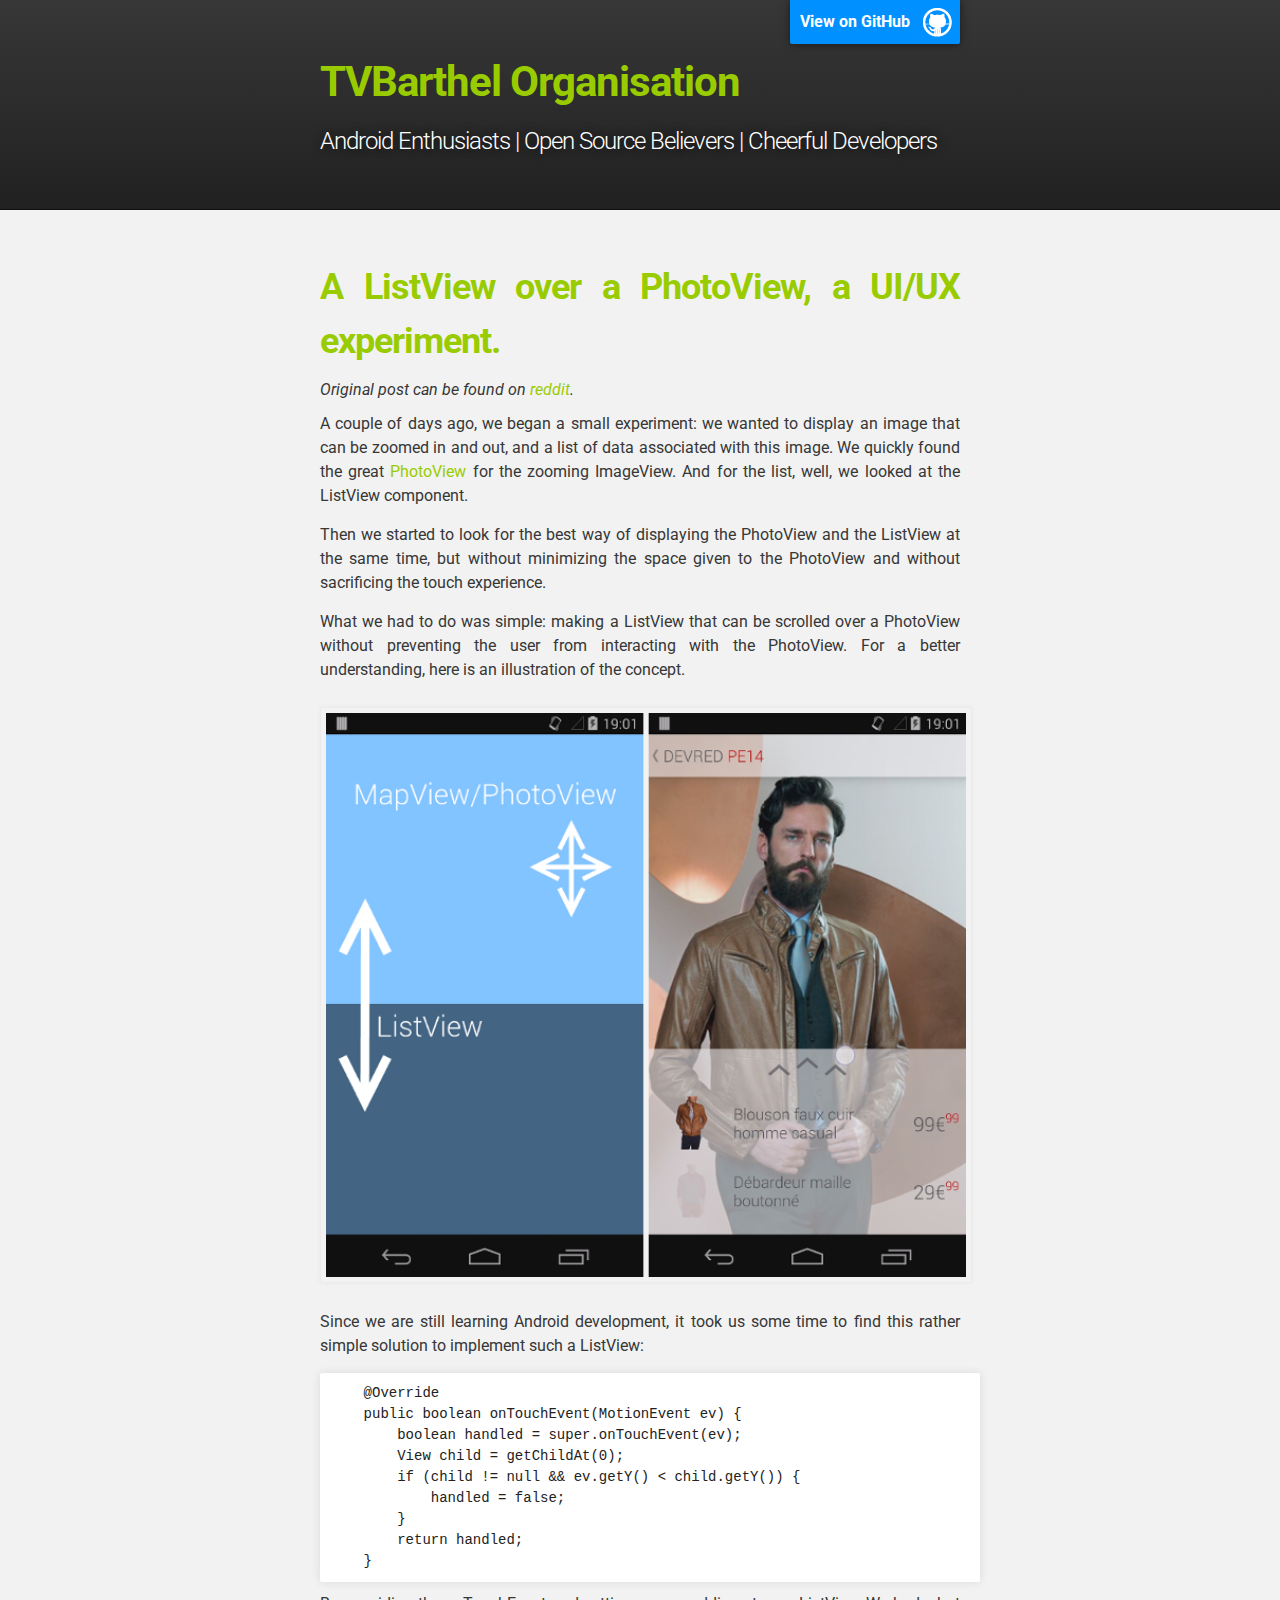
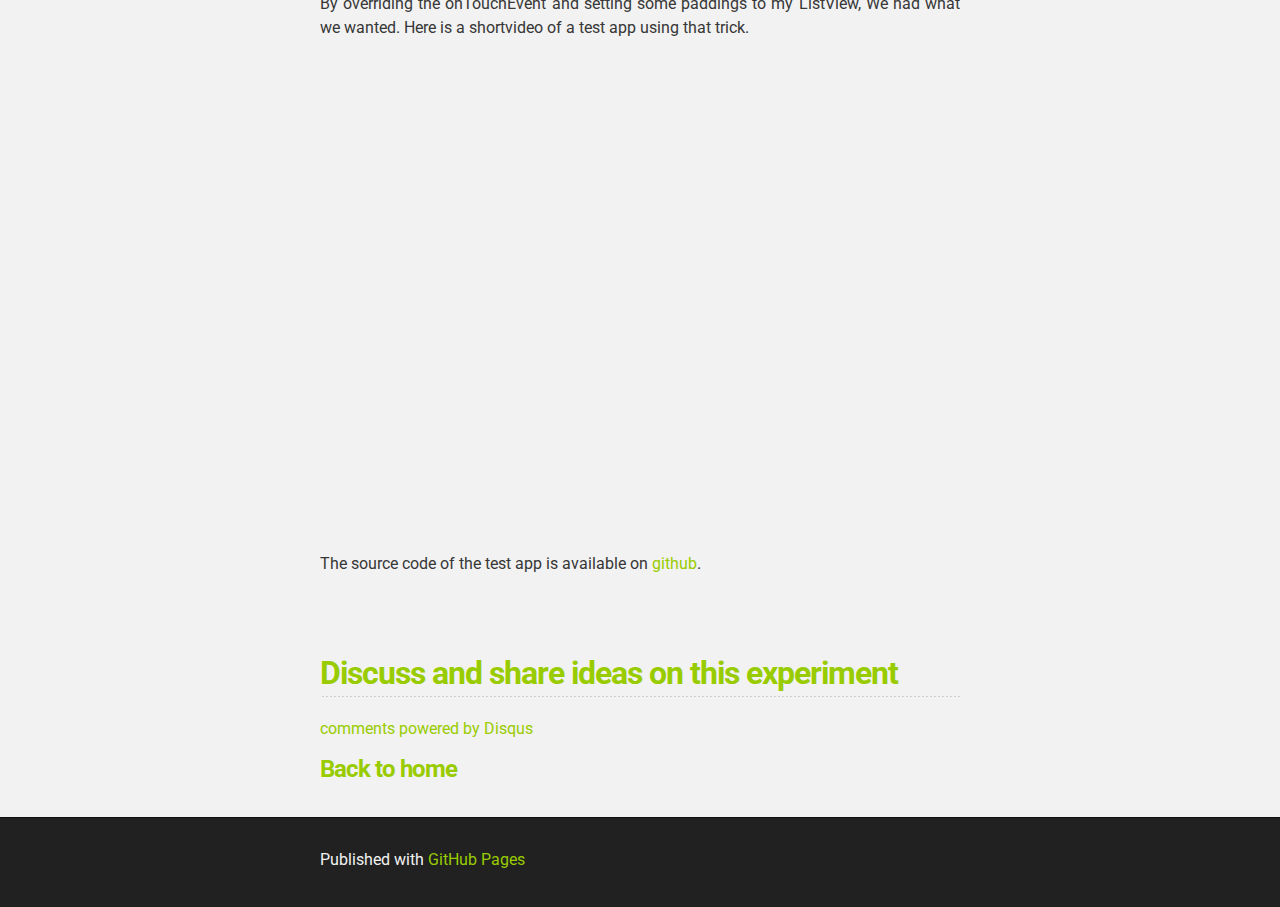
<file: a-listview-over-a-photoview-a-UI-UX-experiment.html>
<!DOCTYPE html>
<html>

  <head>
    <meta charset='utf-8' />
    <meta http-equiv="X-UA-Compatible" content="chrome=1" />
    <meta name="description" content="tvbarthel : android | open source | developers | googlyzoo" />
	<link href='http://fonts.googleapis.com/css?family=Roboto' rel='stylesheet' type='text/css'>
    <link rel="stylesheet" type="text/css" media="screen" href="stylesheets/stylesheet.css">
	

    <title>tvbarthel</title>
  </head>

  <body>

    <!-- HEADER -->
    <div id="header_wrap" class="outer">
        <header class="inner">
          <a id="forkme_banner" href="https://github.com/tvbarthel">View on GitHub</a>

          <h1 id="project_title"><a href="index.html">TVBarthel Organisation</a></h1>
          <h2 id="project_tagline">Android Enthusiasts | Open Source Believers | Cheerful Developers</h2>

        </header>
    </div>

    <!-- MAIN CONTENT -->
    <div id="main_content_wrap" class="outer">
      <section id="main_content" class="inner">

    <h1>
        <a name="android" class="anchor" href="#googly">
            <span class="octicon octicon-link"></span>
        </a>
        A ListView over a PhotoView, a UI/UX experiment.
    </h1>
        
    <em>Original post can be found on <a href="http://www.reddit.com/r/androiddev/comments/221cuc/a_listview_over_a_photoview_a_uiux_experiment/">reddit</a>.</em>

    <p>
        A couple of days ago, we began a small experiment: we wanted to display an image that can be zoomed in and out, and a list of data associated with this image. We quickly found the great <a href="https://github.com/chrisbanes/PhotoView">PhotoView</a> for the zooming ImageView. And for the list, well, we looked at the ListView component.
    </p>
    
    <p>
        Then we started to look for the best way of displaying the PhotoView and the ListView at the same time, but without minimizing the space given to the PhotoView and without sacrificing the touch experience.
    </p>
    
    <p>
        What we had to do was simple: making a ListView that can be scrolled over a PhotoView without preventing the user from interacting with the PhotoView. For a better understanding, here is an illustration of the concept.
    </p>
    
    <img src="images/a_listview_over_a_photoview.png" alt="a listview over a photoview">
    
    <p>
        Since we are still learning Android development, it took us some time to find this rather simple solution to implement such a ListView:
    </p>
    
<pre>
    @Override
    public boolean onTouchEvent(MotionEvent ev) {
        boolean handled = super.onTouchEvent(ev);
        View child = getChildAt(0);
        if (child != null && ev.getY() < child.getY()) {
            handled = false;
        }
        return handled;
    }
</pre>    

    <p>
        By overriding the onTouchEvent and setting some paddings to my ListView, We had what we wanted. Here is a shortvideo of a test app using that trick.        
    </p>
    
    <iframe width="640" height="480" src="https://www.youtube.com/embed/ko4aaXUqtMw" frameborder="0" allowfullscreen></iframe>

    <p>
        The source code of the test app is available on <a href="https://github.com/tvbarthel/Devred-PE-2014">github</a>.        
    </p>
    </br>
    </br>
    <h2>Discuss and share ideas on this experiment</h2>
    <div id="disqus_thread"></div>
        <script type="text/javascript">
            /* * * CONFIGURATION VARIABLES: EDIT BEFORE PASTING INTO YOUR WEBPAGE * * */
            var disqus_shortname = 'tvbarthel'; // required: replace example with your forum shortname
            var disqus_identifier = 'a_listview_over_a_photoview_thread';
            var disqus_title = 'A listview over a photoview';

            /* * * DON'T EDIT BELOW THIS LINE * * */
            (function() {
                var dsq = document.createElement('script'); dsq.type = 'text/javascript'; dsq.async = true;
                dsq.src = '//' + disqus_shortname + '.disqus.com/embed.js';
                (document.getElementsByTagName('head')[0] || document.getElementsByTagName('body')[0]).appendChild(dsq);
            })();
        </script>
        <noscript>Please enable JavaScript to view the <a href="http://disqus.com/?ref_noscript">comments powered by Disqus.</a></noscript>
        <a href="http://disqus.com" class="dsq-brlink">comments powered by <span class="logo-disqus">Disqus</span></a>
            <h3><a href="index.html">Back to home</a></h3>

      </section>
    </div>
	
    <!-- FOOTER  -->
    <div id="footer_wrap" class="outer">
      <footer class="inner">
        <p>Published with <a href="http://pages.github.com">GitHub Pages</a></p>
      </footer>
    </div>

    

  </body>
</html>
</file>
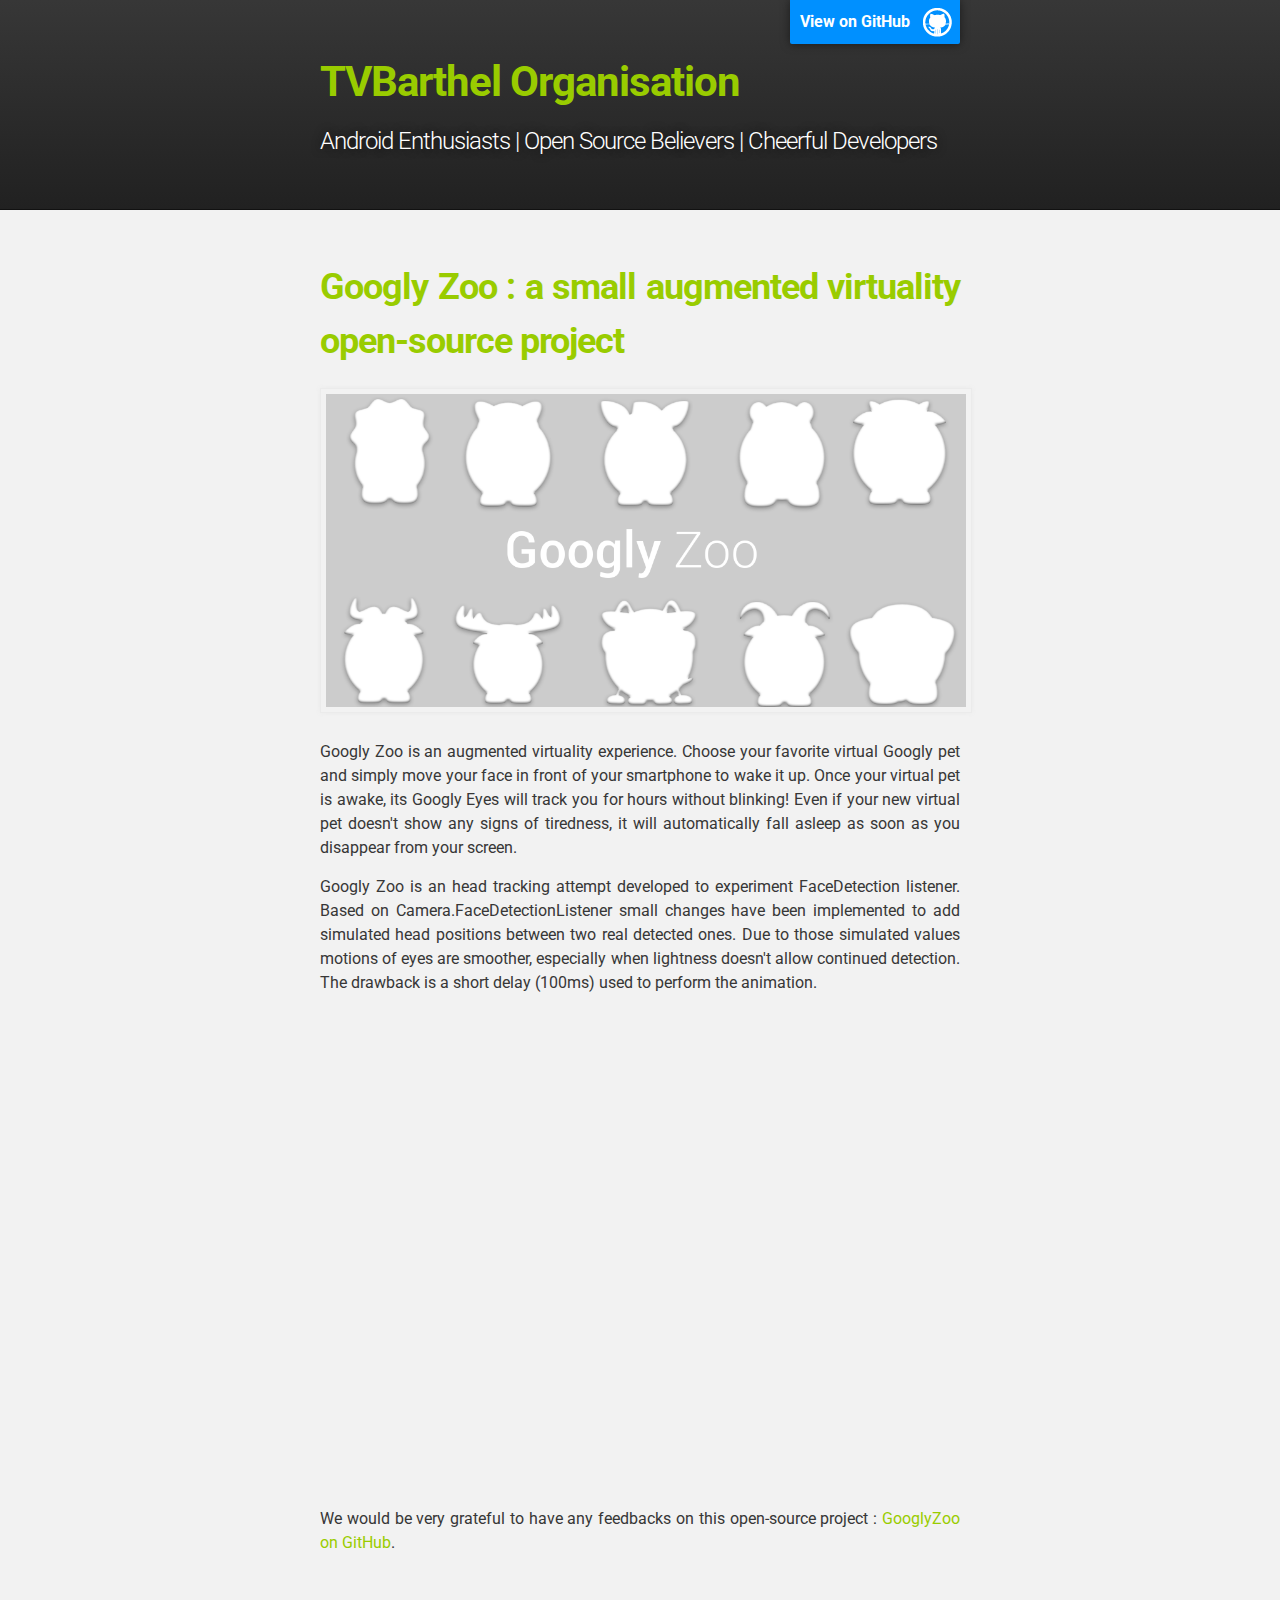
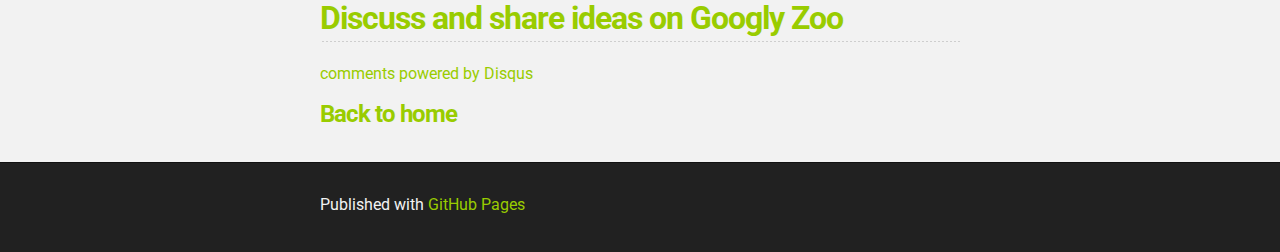
<file: googlyzoo.html>
<!DOCTYPE html>
<html>

  <head>
    <meta charset='utf-8' />
    <meta http-equiv="X-UA-Compatible" content="chrome=1" />
    <meta name="description" content="tvbarthel : android | open source | developers | googlyzoo" />
	<link href='http://fonts.googleapis.com/css?family=Roboto' rel='stylesheet' type='text/css'>
    <link rel="stylesheet" type="text/css" media="screen" href="stylesheets/stylesheet.css">
	

    <title>tvbarthel</title>
  </head>

  <body>

    <!-- HEADER -->
    <div id="header_wrap" class="outer">
        <header class="inner">
          <a id="forkme_banner" href="https://github.com/tvbarthel">View on GitHub</a>

          <h1 id="project_title"><a href="index.html">TVBarthel Organisation</a></h1>
          <h2 id="project_tagline">Android Enthusiasts | Open Source Believers | Cheerful Developers</h2>

        </header>
    </div>

    <!-- MAIN CONTENT -->
    <div id="main_content_wrap" class="outer">
      <section id="main_content" class="inner">

<h1>
<a name="android" class="anchor" href="#googly"><span class="octicon octicon-link"></span></a>Googly Zoo : a small augmented virtuality open-source project</h1>
<img src="images/googly.png" alt="Googly banner">

<p>Googly Zoo is an augmented virtuality experience. Choose your favorite virtual Googly pet and simply move your face in front of your smartphone to wake it up. Once your virtual pet is awake, its Googly Eyes will track you for hours without blinking! Even if your new virtual pet doesn't show any signs of tiredness, it will automatically fall asleep as soon as you disappear from your screen.</p>
<p>Googly Zoo is an head tracking attempt developed to experiment FaceDetection listener. Based on Camera.FaceDetectionListener small changes have been implemented to add simulated head positions between two real detected ones. Due to those simulated values motions of eyes are smoother, especially when lightness doesn't allow continued detection. The drawback is a short delay (100ms) used to perform the animation.</p>

<iframe width="640" height="480" src="https://www.youtube.com/embed/hu4kZRP5mZA" frameborder="0" allowfullscreen></iframe>


<p>We would be very grateful to have any feedbacks on this open-source project : <a href="https://github.com/tvbarthel/GooglyZoo">GooglyZoo on GitHub</a>.
</br>
</br>
<h2>Discuss and share ideas on Googly Zoo</h2>
<div id="disqus_thread"></div>
    <script type="text/javascript">
        /* * * CONFIGURATION VARIABLES: EDIT BEFORE PASTING INTO YOUR WEBPAGE * * */
        var disqus_shortname = 'tvbarthel'; // required: replace example with your forum shortname
		var disqus_identifier = 'googlyzoo_thread';
		var disqus_title = 'Googly Zoo';

        /* * * DON'T EDIT BELOW THIS LINE * * */
        (function() {
            var dsq = document.createElement('script'); dsq.type = 'text/javascript'; dsq.async = true;
            dsq.src = '//' + disqus_shortname + '.disqus.com/embed.js';
            (document.getElementsByTagName('head')[0] || document.getElementsByTagName('body')[0]).appendChild(dsq);
        })();
    </script>
    <noscript>Please enable JavaScript to view the <a href="http://disqus.com/?ref_noscript">comments powered by Disqus.</a></noscript>
    <a href="http://disqus.com" class="dsq-brlink">comments powered by <span class="logo-disqus">Disqus</span></a>
		<h3><a href="index.html">Back to home</a></h3>

      </section>
    </div>
	
    <!-- FOOTER  -->
    <div id="footer_wrap" class="outer">
      <footer class="inner">
        <p>Published with <a href="http://pages.github.com">GitHub Pages</a></p>
      </footer>
    </div>

    

  </body>
</html>
</file>
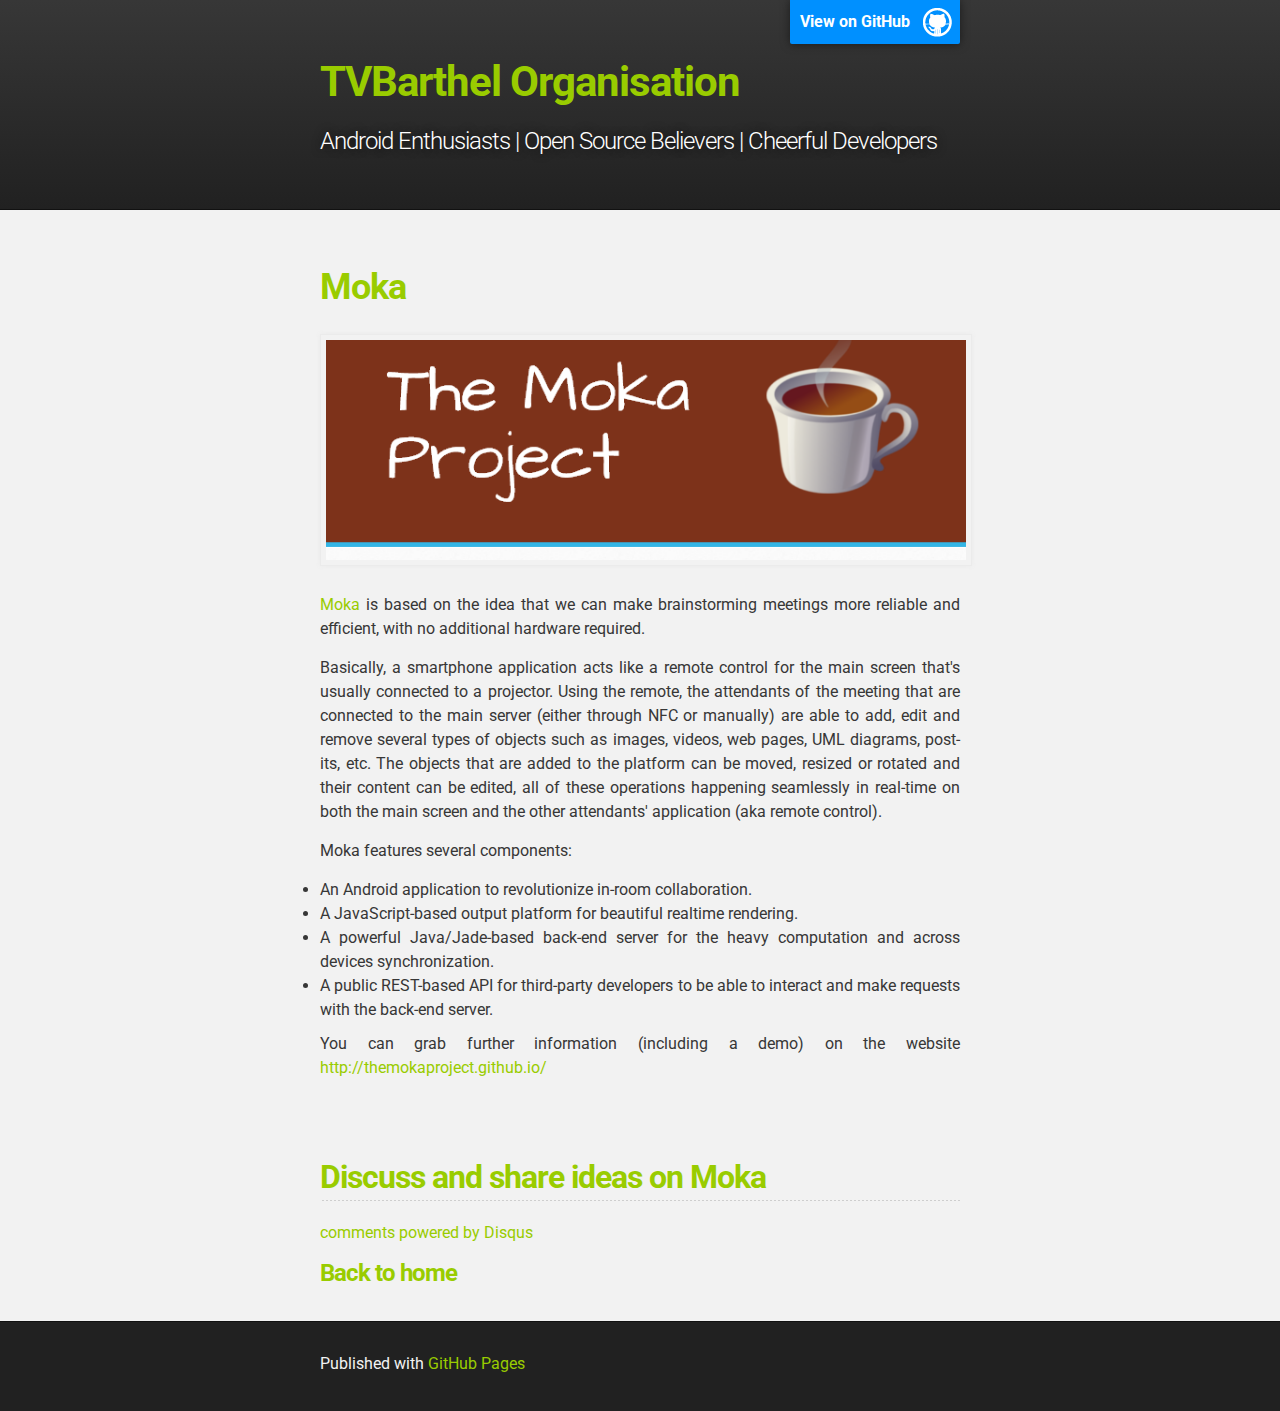
<file: moka.html>
<!DOCTYPE html>
<html>

  <head>
    <meta charset='utf-8' />
    <meta http-equiv="X-UA-Compatible" content="chrome=1" />
    <meta name="description" content="tvbarthel : android | open source | developers | moka" />
	<link href='http://fonts.googleapis.com/css?family=Roboto' rel='stylesheet' type='text/css'>
    <link rel="stylesheet" type="text/css" media="screen" href="stylesheets/stylesheet.css">
	

    <title>tvbarthel</title>
  </head>

  <body>

    <!-- HEADER -->
    <div id="header_wrap" class="outer">
        <header class="inner">
          <a id="forkme_banner" href="https://github.com/tvbarthel">View on GitHub</a>

          <h1 id="project_title"><a href="index.html">TVBarthel Organisation</a></h1>
          <h2 id="project_tagline">Android Enthusiasts | Open Source Believers | Cheerful Developers</h2>

        </header>
    </div>

    <!-- MAIN CONTENT -->
    <div id="main_content_wrap" class="outer">
      <section id="main_content" class="inner">

<h1>
<a name="moka" class="anchor" href="#moka"><span class="octicon octicon-link"></span></a>Moka</h1>
<img src="images/moka.png" alt="Moka banner">
<p><a href="http://themokaproject.github.io/">Moka</a> is based on the idea that we can make brainstorming meetings more reliable and efficient, with no additional hardware required.</p>

<p>Basically, a smartphone application acts like a remote control for the main screen that's usually connected to a projector. Using the remote, the attendants of the meeting that are connected to the main server (either through NFC or manually) are able to add, edit and remove several types of objects such as images, videos, web pages, UML diagrams, post-its, etc. The objects that are added to the platform can be moved, resized or rotated and their content can be edited, all of these operations happening seamlessly in real-time on both the main screen and the other attendants' application (aka remote control).</p>

<p>Moka features several components:</p>

<li>An Android application to revolutionize in-room collaboration.</li>
<li>A JavaScript-based output platform for beautiful realtime rendering.</li>
<li>A powerful Java/Jade-based back-end server for the heavy computation and across devices synchronization.</li>
<li>A public REST-based API for third-party developers to be able to interact and make requests with the back-end server.</li>
<p>You can grab further information (including a demo) on the website <a href="http://themokaproject.github.io/">http://themokaproject.github.io/</a> </p>


</br>
</br>
<h2>Discuss and share ideas on Moka</h2>
<div id="disqus_thread"></div>
    <script type="text/javascript">
        /* * * CONFIGURATION VARIABLES: EDIT BEFORE PASTING INTO YOUR WEBPAGE * * */
        var disqus_shortname = 'tvbarthel'; // required: replace example with your forum shortname
		var disqus_identifier = 'moka_thread';
		var disqus_title = 'Moka';

        /* * * DON'T EDIT BELOW THIS LINE * * */
        (function() {
            var dsq = document.createElement('script'); dsq.type = 'text/javascript'; dsq.async = true;
            dsq.src = '//' + disqus_shortname + '.disqus.com/embed.js';
            (document.getElementsByTagName('head')[0] || document.getElementsByTagName('body')[0]).appendChild(dsq);
        })();
    </script>
    <noscript>Please enable JavaScript to view the <a href="http://disqus.com/?ref_noscript">comments powered by Disqus.</a></noscript>
    <a href="http://disqus.com" class="dsq-brlink">comments powered by <span class="logo-disqus">Disqus</span></a>
		<h3><a href="index.html">Back to home</a></h3>

      </section>
    </div>
	
    <!-- FOOTER  -->
    <div id="footer_wrap" class="outer">
      <footer class="inner">
        <p>Published with <a href="http://pages.github.com">GitHub Pages</a></p>
      </footer>
    </div>

    

  </body>
</html>
</file>
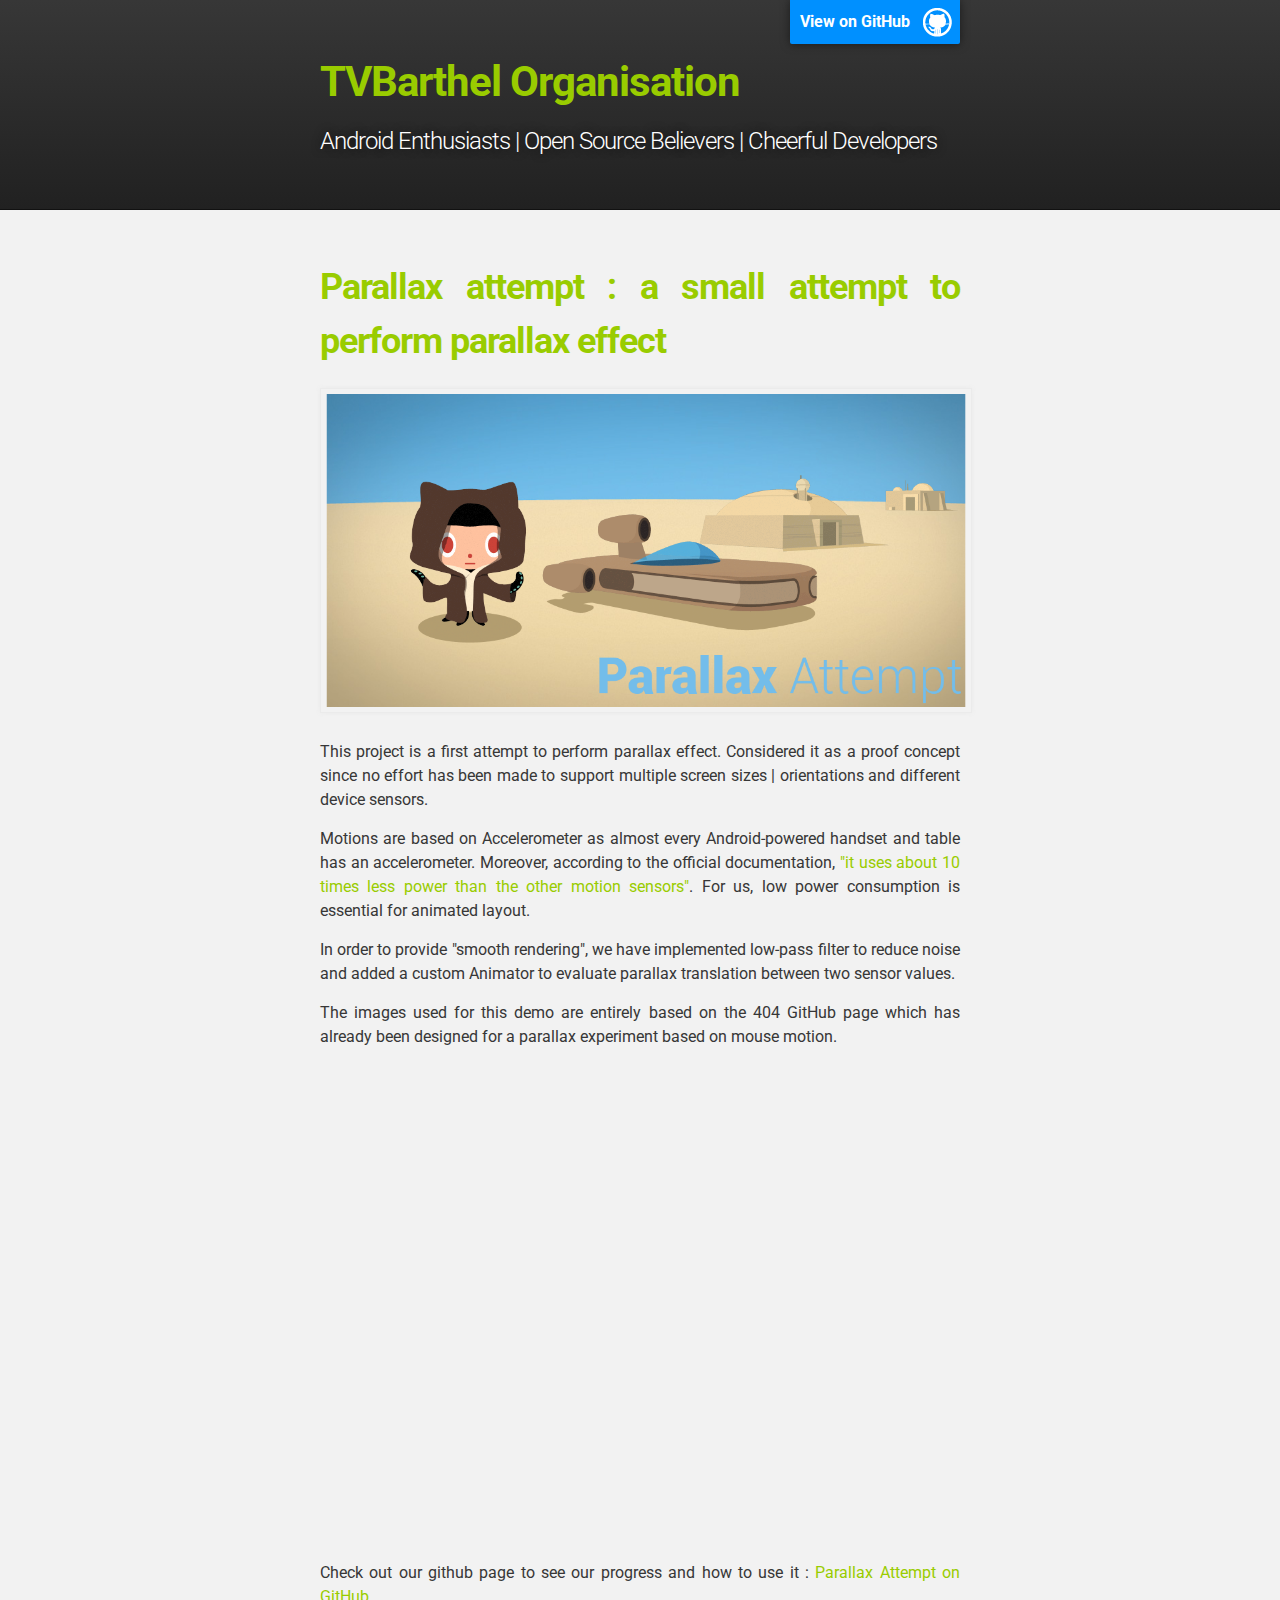
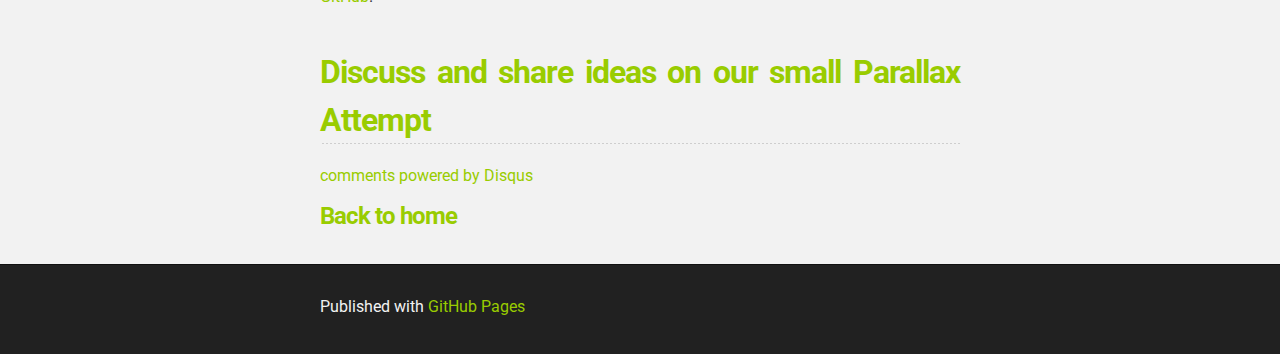
<file: parallax.html>
<!DOCTYPE html>
<html>

  <head>
    <meta charset='utf-8' />
    <meta http-equiv="X-UA-Compatible" content="chrome=1" />
    <meta name="description" content="tvbarthel : android | open source | developers | parallax" />
	<link href='http://fonts.googleapis.com/css?family=Roboto' rel='stylesheet' type='text/css'>
    <link rel="stylesheet" type="text/css" media="screen" href="stylesheets/stylesheet.css">
	

    <title>tvbarthel</title>
  </head>

  <body>

    <!-- HEADER -->
    <div id="header_wrap" class="outer">
        <header class="inner">
          <a id="forkme_banner" href="https://github.com/tvbarthel">View on GitHub</a>

          <h1 id="project_title"><a href="index.html">TVBarthel Organisation</a></h1>
          <h2 id="project_tagline">Android Enthusiasts | Open Source Believers | Cheerful Developers</h2>

        </header>
    </div>

    <!-- MAIN CONTENT -->
    <div id="main_content_wrap" class="outer">
      <section id="main_content" class="inner">

<h1>
<a name="android" class="anchor" href="#parallax"><span class="octicon octicon-link"></span></a>Parallax attempt : a small attempt to perform parallax effect</h1>
<img src="images/parallax.png" alt="parallax banner">

<p>This project is a first attempt to perform parallax effect. Considered it as a proof concept since no effort has been made to support multiple screen sizes | orientations and different device sensors. </p>
<p> Motions are based on Accelerometer as almost every Android-powered handset and table has an accelerometer. Moreover, according to the official documentation, <a href="http://developer.android.com/guide/topics/sensors/sensors_motion.html#sensors-motion-accel">"it uses about 10 times less power than the other motion sensors"</a>. For us, low power consumption is essential for animated layout.

<p>In order to provide "smooth rendering", we have implemented low-pass filter to reduce noise and added a custom Animator to evaluate parallax translation between two sensor values.<p>
<p>The images used for this demo are entirely based on the 404 GitHub page which has already been designed for a parallax experiment based on mouse motion.</p>

<iframe width="640" height="480" src="https://www.youtube.com/embed/KyNBZLzWxYI" frameborder="0" allowfullscreen></iframe>
<p>Check out our github page to see our progress and how to use it : <a href="https://github.com/tvbarthel/ParallaxSampleGitHub">Parallax Attempt on GitHub</a>.
</br>
</br>
<h2>Discuss and share ideas on our small Parallax Attempt</h2>
<div id="disqus_thread"></div>
    <script type="text/javascript">
        /* * * CONFIGURATION VARIABLES: EDIT BEFORE PASTING INTO YOUR WEBPAGE * * */
        var disqus_shortname = 'tvbarthel'; // required: replace example with your forum shortname
		var disqus_identifier = 'parallax_thread';
		var disqus_title = 'Parallax Attempt';

        /* * * DON'T EDIT BELOW THIS LINE * * */
        (function() {
            var dsq = document.createElement('script'); dsq.type = 'text/javascript'; dsq.async = true;
            dsq.src = '//' + disqus_shortname + '.disqus.com/embed.js';
            (document.getElementsByTagName('head')[0] || document.getElementsByTagName('body')[0]).appendChild(dsq);
        })();
    </script>
    <noscript>Please enable JavaScript to view the <a href="http://disqus.com/?ref_noscript">comments powered by Disqus.</a></noscript>
    <a href="http://disqus.com" class="dsq-brlink">comments powered by <span class="logo-disqus">Disqus</span></a>
		<h3><a href="index.html">Back to home</a></h3>

      </section>
    </div>
	
    <!-- FOOTER  -->
    <div id="footer_wrap" class="outer">
      <footer class="inner">
        <p>Published with <a href="http://pages.github.com">GitHub Pages</a></p>
      </footer>
    </div>

    

  </body>
</html>
</file>
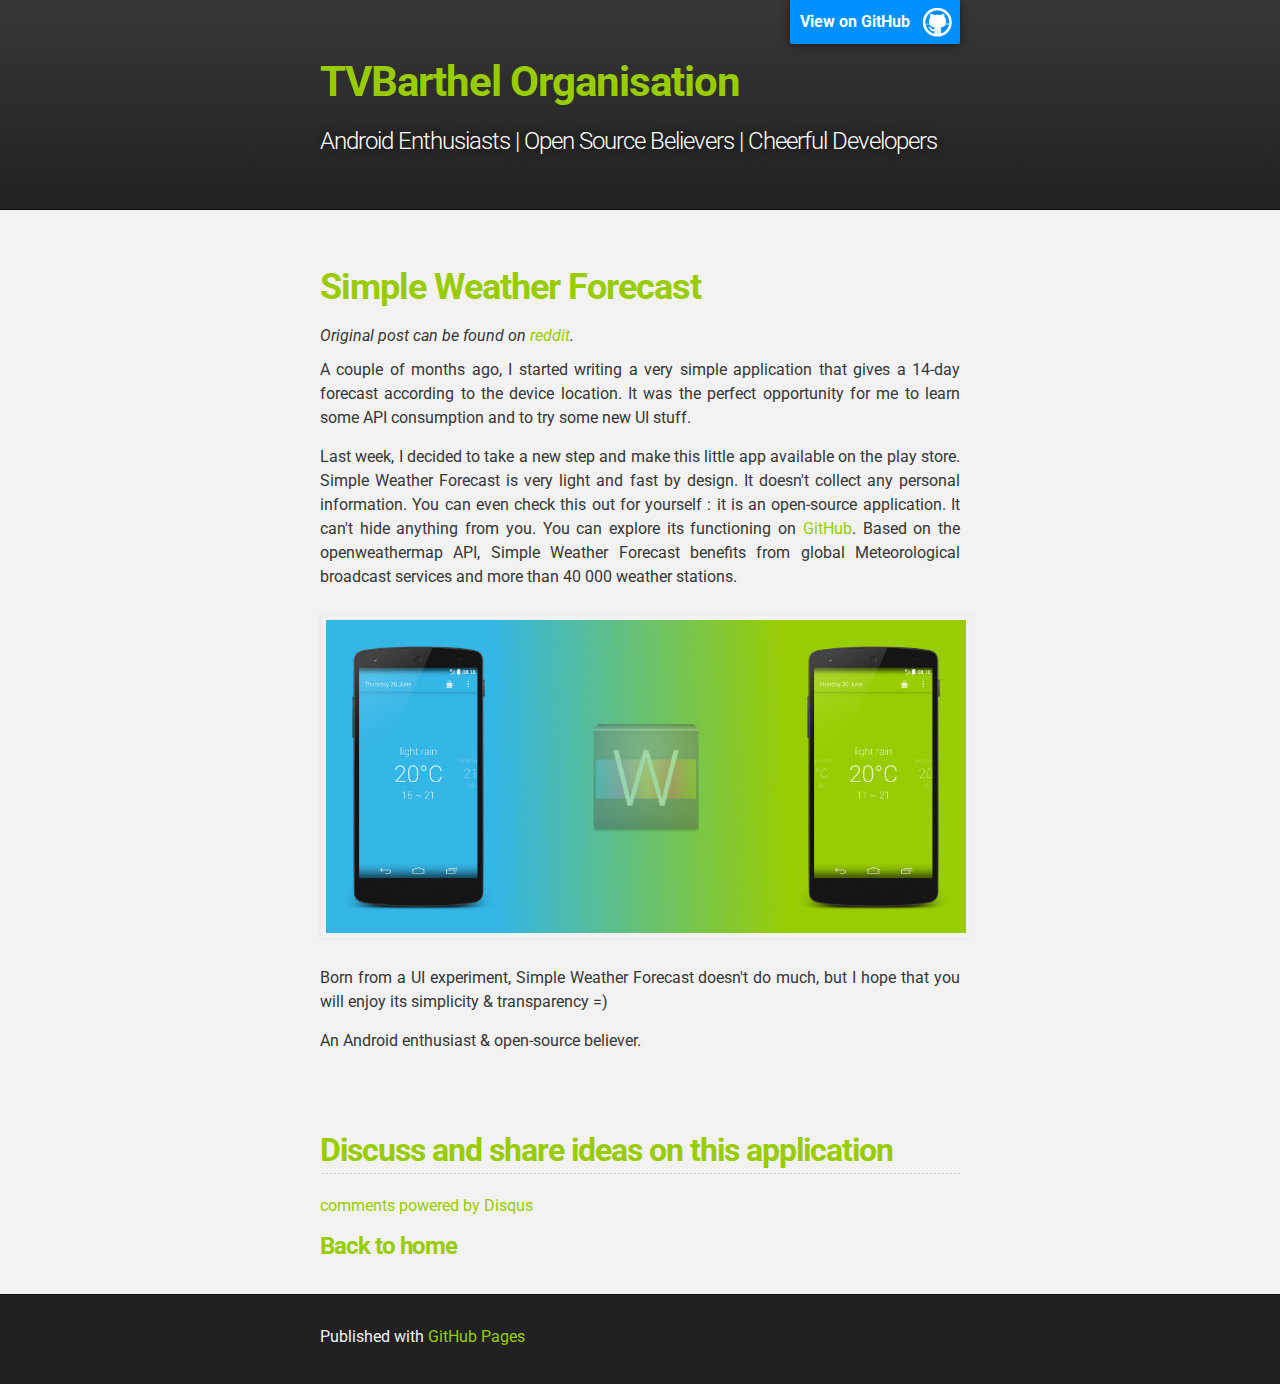
<file: simple_weather_forecast.html>
<!DOCTYPE html>
<html>

  <head>
    <meta charset='utf-8' />
    <meta http-equiv="X-UA-Compatible" content="chrome=1" />
    <meta name="description" content="tvbarthel : android | open source | developers | googlyzoo" />
	<link href='http://fonts.googleapis.com/css?family=Roboto' rel='stylesheet' type='text/css'>
    <link rel="stylesheet" type="text/css" media="screen" href="stylesheets/stylesheet.css">
	

    <title>tvbarthel</title>
  </head>

  <body>

    <!-- HEADER -->
    <div id="header_wrap" class="outer">
        <header class="inner">
          <a id="forkme_banner" href="https://github.com/tvbarthel">View on GitHub</a>

          <h1 id="project_title"><a href="index.html">TVBarthel Organisation</a></h1>
          <h2 id="project_tagline">Android Enthusiasts | Open Source Believers | Cheerful Developers</h2>

        </header>
    </div>

    <!-- MAIN CONTENT -->
    <div id="main_content_wrap" class="outer">
      <section id="main_content" class="inner">

    <h1>
        <a name="android" class="anchor" href="#simple_weather_forecast">
            <span class="octicon octicon-link"></span>
        </a>
        Simple Weather Forecast
    </h1>
        
    <em>Original post can be found on <a href="http://www.reddit.com/r/androidapps/comments/274klv/dev_a_free_opensource_minimalist_weather_app/">reddit</a>.</em>

    <p>
        A couple of months ago, I started writing a very simple application that gives a 14-day forecast according to the device location. It was the perfect opportunity for me to learn some API consumption and to try some new UI stuff.
    <p>

    <p>
        Last week, I decided to take a new step and make this little app available on the play store. Simple Weather Forecast is very light and fast by design. It doesn't collect any personal information. You can even check this out for yourself : it is an open-source application. It can't hide anything from you. You can explore its functioning on <a href="https://github.com/tvbarthel/SimpleWeatherForecast">GitHub</a>. Based on the openweathermap API, Simple Weather Forecast benefits from global Meteorological broadcast services and more than 40 000 weather stations.
    </p>
    
    
    <img src="images/simpleweatherforecast.jpg" alt="Simple Weather Foreacast banner">
    

    <p>
        Born from a UI experiment, Simple Weather Forecast doesn't do much, but I hope that you will enjoy its simplicity & transparency =)
    </p>
    
    <p>
        An Android enthusiast & open-source believer.
    </p>

    </br>
    </br>
    <h2>Discuss and share ideas on this application</h2>
    <div id="disqus_thread"></div>
        <script type="text/javascript">
            /* * * CONFIGURATION VARIABLES: EDIT BEFORE PASTING INTO YOUR WEBPAGE * * */
            var disqus_shortname = 'tvbarthel'; // required: replace example with your forum shortname
            var disqus_identifier = 'simple_weather_forecast';
            var disqus_title = 'Simple Weather Forecast';

            /* * * DON'T EDIT BELOW THIS LINE * * */
            (function() {
                var dsq = document.createElement('script'); dsq.type = 'text/javascript'; dsq.async = true;
                dsq.src = '//' + disqus_shortname + '.disqus.com/embed.js';
                (document.getElementsByTagName('head')[0] || document.getElementsByTagName('body')[0]).appendChild(dsq);
            })();
        </script>
        <noscript>Please enable JavaScript to view the <a href="http://disqus.com/?ref_noscript">comments powered by Disqus.</a></noscript>
        <a href="http://disqus.com" class="dsq-brlink">comments powered by <span class="logo-disqus">Disqus</span></a>
            <h3><a href="index.html">Back to home</a></h3>

      </section>
    </div>
	
    <!-- FOOTER  -->
    <div id="footer_wrap" class="outer">
      <footer class="inner">
        <p>Published with <a href="http://pages.github.com">GitHub Pages</a></p>
      </footer>
    </div>
    

  </body>
</html>
</file>
<file: stylesheets/stylesheet.css>
/*******************************************************************************
Slate Theme for GitHub Pages
by Jason Costello, @jsncostello
*******************************************************************************/

@import url(pygment_trac.css);

/*******************************************************************************
MeyerWeb Reset
*******************************************************************************/

html, body, div, span, applet, object, iframe,
h1, h2, h3, h4, h5, h6, p, blockquote, pre,
a, abbr, acronym, address, big, cite, code,
del, dfn, em, img, ins, kbd, q, s, samp,
small, strike, strong, sub, sup, tt, var,
b, u, i, center,
dl, dt, dd, ol, ul, li,
fieldset, form, label, legend,
table, caption, tbody, tfoot, thead, tr, th, td,
article, aside, canvas, details, embed,
figure, figcaption, footer, header, hgroup,
menu, nav, output, ruby, section, summary,
time, mark, audio, video {
  margin: 0;
  padding: 0;
  border: 0;
  font: inherit;
  vertical-align: baseline;
}

/* HTML5 display-role reset for older browsers */
article, aside, details, figcaption, figure,
footer, header, hgroup, menu, nav, section {
  display: block;
}

ol, ul {
  list-style: none;
}

blockquote, q {
}

table {
  border-collapse: collapse;
  border-spacing: 0;
}

/*******************************************************************************
Theme Styles
*******************************************************************************/

body {
  box-sizing: border-box;
  color:#373737;
  background: #212121;
  font-size: 16px;
  font-family: 'Roboto', sans-serif;
  line-height: 1.5;
  -webkit-font-smoothing: antialiased;
  text-align:justify;
  text-justify:inter-word;
}

h1, h2, h3, h4, h5, h6 {
  margin: 10px 0;
  font-weight: 700;
  color:#99CC00;
  font-family: 'Roboto', sans-serif;
  letter-spacing: -1px;
}

h1 {
  font-size: 36px;
  font-weight: 700;
}

h2 {
  padding-bottom: 10px;
  font-size: 32px;
  background: url('../images/bg_hr.png') repeat-x bottom;
}

h3 {
  font-size: 24px;
}

h4 {
  font-size: 21px;
}

h5 {
  font-size: 18px;
}

h6 {
  font-size: 16px;
}

p {
  margin: 10px 0 15px 0;
}

footer p {
  color: #f2f2f2;
}

a {
  text-decoration: none;
  color: #99CC00;
  text-shadow: none;

  transition: color 0.5s ease;
  transition: text-shadow 0.5s ease;
  -webkit-transition: color 0.5s ease;
  -webkit-transition: text-shadow 0.5s ease;
  -moz-transition: color 0.5s ease;
  -moz-transition: text-shadow 0.5s ease;
  -o-transition: color 0.5s ease;
  -o-transition: text-shadow 0.5s ease;
  -ms-transition: color 0.5s ease;
  -ms-transition: text-shadow 0.5s ease;
}

#main_content a:hover {
  color: #669900;
  text-shadow: #99CC00 0px 0px 2px;
}

footer a:hover {
  color: #669900;
  text-shadow: #99CC00 0px 0px 2px;
}

em {
  font-style: italic;
}

strong {
  font-weight: bold;
}

img {
  position: relative;
  margin: 0 auto;
  max-width: 739px;
  padding: 5px;
  margin: 10px 0 10px 0;
  border: 1px solid #ebebeb;

  box-shadow: 0 0 5px #ebebeb;
  -webkit-box-shadow: 0 0 5px #ebebeb;
  -moz-box-shadow: 0 0 5px #ebebeb;
  -o-box-shadow: 0 0 5px #ebebeb;
  -ms-box-shadow: 0 0 5px #ebebeb;
}

pre, code {
  width: 100%;
  color: #222;
  background-color: #fff;

  font-family: Monaco, "Bitstream Vera Sans Mono", "Lucida Console", Terminal, monospace;
  font-size: 14px;

  border-radius: 2px;
  -moz-border-radius: 2px;
  -webkit-border-radius: 2px;



}

pre {
  width: 100%;
  padding: 10px;
  box-shadow: 0 0 10px rgba(0,0,0,.1);
  overflow: auto;
}

code {
  padding: 3px;
  margin: 0 3px;
  box-shadow: 0 0 10px rgba(0,0,0,.1);
}

pre code {
  display: block;
  box-shadow: none;
}

blockquote {
  color: #666;
  margin-bottom: 20px;
  padding: 0 0 0 20px;
  border-left: 3px solid #bbb;
}

ul, ol, dl {
  margin-bottom: 15px
}

ul li {
  list-style: inside;
  padding-left: 20px;
}

ol li {
  list-style: decimal inside;
  padding-left: 20px;
}

dl dt {
  font-weight: bold;
}

dl dd {
  padding-left: 20px;
  font-style: italic;
}

dl p {
  padding-left: 20px;
  font-style: italic;
}

hr {
  height: 1px;
  margin-bottom: 5px;
  border: none;
  background: url('../images/bg_hr.png') repeat-x center;
}

table {
  border: 1px solid #373737;
  margin-bottom: 20px;
  text-align: left;
 }

th {
  font-family: 'Lucida Grande', 'Helvetica Neue', Helvetica, Arial, sans-serif;
  padding: 10px;
  background: #373737;
  color: #fff;
 }

td {
  padding: 10px;
  border: 1px solid #373737;
 }

form {
  background: #f2f2f2;
  padding: 20px;
}

img {
  width: 100%;
  max-width: 100%;
}

/*******************************************************************************
Full-Width Styles
*******************************************************************************/

.outer {
  width: 100%;
}

.inner {
  position: relative;
  max-width: 640px;
  padding: 20px 10px;
  margin: 0 auto;
}

#forkme_banner {
  display: block;
  position: absolute;
  top:0;
  right: 10px;
  z-index: 10;
  padding: 10px 50px 10px 10px;
  color: #fff;
  background: url('../images/blacktocat.png') #0090ff no-repeat 95% 50%;
  font-weight: 700;
  box-shadow: 0 0 10px rgba(0,0,0,.5);
  border-bottom-left-radius: 2px;
  border-bottom-right-radius: 2px;
}

#header_wrap {
  background: #212121;
  background: -moz-linear-gradient(top, #373737, #212121);
  background: -webkit-linear-gradient(top, #373737, #212121);
  background: -ms-linear-gradient(top, #373737, #212121);
  background: -o-linear-gradient(top, #373737, #212121);
  background: linear-gradient(top, #373737, #212121);
}

#header_wrap .inner {
  padding: 50px 10px 30px 10px;
}

#project_title {
  margin: 0;
  color: #99CC00;
  font-size: 42px;
  font-weight: 700;
  text-shadow: #111 0px 0px 10px;
}

#project_tagline {
  color: #fff;
  font-size: 24px;
  font-weight: 300;
  background: none;
  text-shadow: #111 0px 0px 10px;
}

#downloads {
  position: absolute;
  width: 210px;
  z-index: 10;
  bottom: -40px;
  right: 0;
  height: 70px;
  background: url('../images/icon_download.png') no-repeat 0% 90%;
}

.zip_download_link {
  display: block;
  float: right;
  width: 90px;
  height:70px;
  text-indent: -5000px;
  overflow: hidden;
  background: url(../images/sprite_download.png) no-repeat bottom left;
}

.tar_download_link {
  display: block;
  float: right;
  width: 90px;
  height:70px;
  text-indent: -5000px;
  overflow: hidden;
  background: url(../images/sprite_download.png) no-repeat bottom right;
  margin-left: 10px;
}

.zip_download_link:hover {
  background: url(../images/sprite_download.png) no-repeat top left;
}

.tar_download_link:hover {
  background: url(../images/sprite_download.png) no-repeat top right;
}

#main_content_wrap {
  background: #f2f2f2;
  border-top: 1px solid #111;
  border-bottom: 1px solid #111;
}

#main_content {
  padding-top: 40px;
}

#footer_wrap {
  background: #212121;
}



/*******************************************************************************
Small Device Styles
*******************************************************************************/

@media screen and (max-width: 480px) {
  body {
    font-size:14px;
  }

  #downloads {
    display: none;
  }

  .inner {
    min-width: 320px;
    max-width: 480px;
  }

  #project_title {
  font-size: 32px;
  }

  h1 {
    font-size: 28px;
  }

  h2 {
    font-size: 24px;
  }

  h3 {
    font-size: 21px;
  }

  h4 {
    font-size: 18px;
  }

  h5 {
    font-size: 14px;
  }

  h6 {
    font-size: 12px;
  }

  code, pre {
    min-width: 320px;
    max-width: 480px;
    font-size: 11px;
  }

}
</file>
